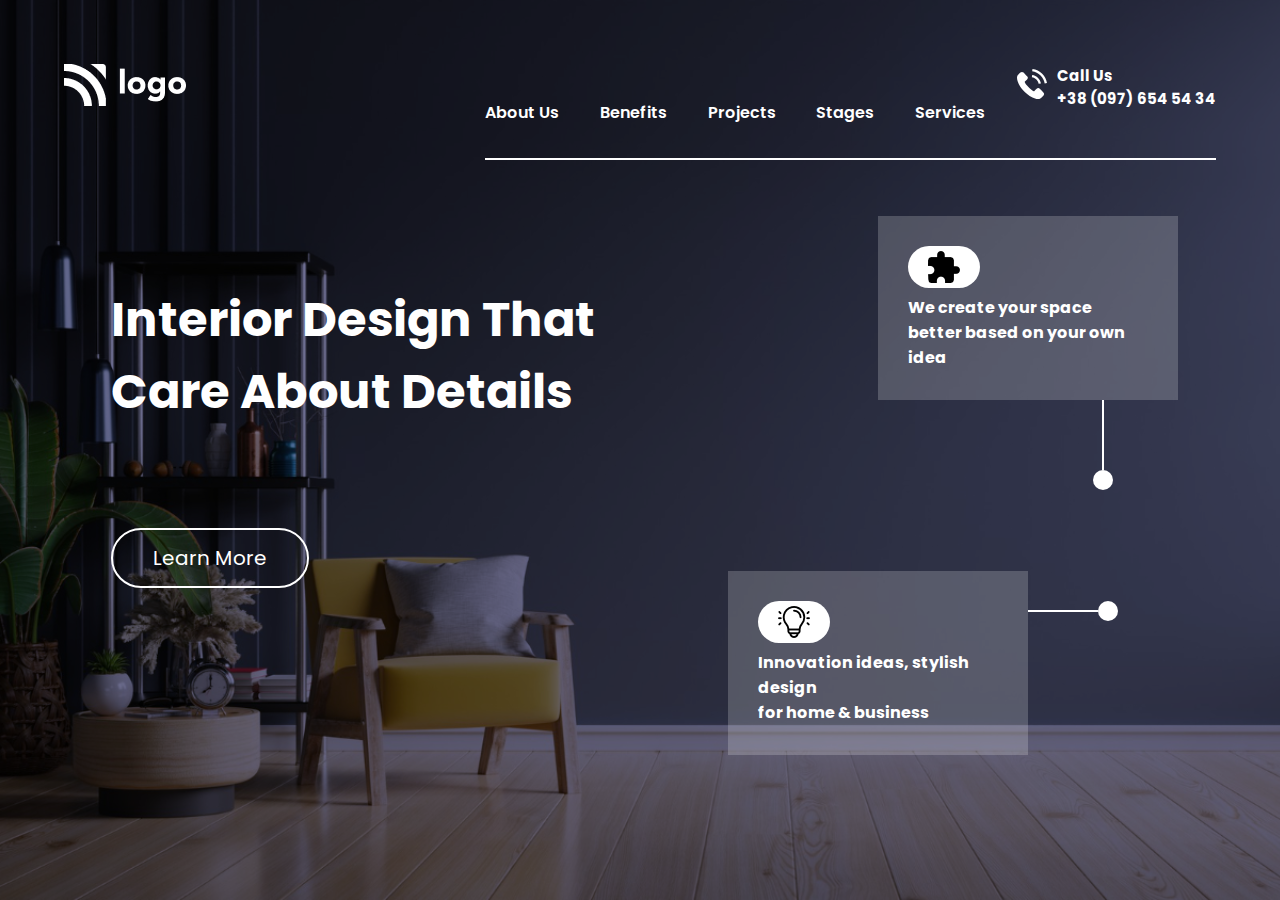
<file: index.html>
<!DOCTYPE html>
<html lang="en">
<head>
    <meta charset="UTF-8">
    <meta http-equiv="X-UA-Compatible" content="IE=edge">
    <meta name="viewport" content="width=device-width, initial-scale=1.0">
    <link rel="stylesheet" href="./style.css">
    <script src="./navbar.js" defer></script>
    <title>Interior Design</title>
</head>
<body>
    <div class="home-page">
        <!-- Nav Bar -->
        <div class="nav-bar">
            <nav>
                <div class="logo">
                    <img src="./assets/Logo.png" alt="company-logo">
                </div>

                <div class="ham-menu" id="ham-menu">
                    <div class="menu-bar"></div>
                    <div class="menu-bar"></div>
                    <div class="menu-bar"></div>
                </div>
                <div class="underline hide" id="underline">
                    <div class="nav-list">
                        <ul class="nav-items">
                            <li class="nav-item">About Us</li>
                            <li class="nav-item">Benefits</li>
                            <li class="nav-item">Projects</li>
                            <li class="nav-item">Stages</li>
                            <li class="nav-item">Services</li>
                        </ul>
                    </div>
                    <div class="contact-info">
                        <div class="contact-logo">
                            <svg version="1.1" xmlns="http://www.w3.org/2000/svg" xmlns:xlink="http://www.w3.org/1999/xlink" x="0px" y="0px"
                            viewBox="0 0 480.56 480.56"  xml:space="preserve">
                                <path d="M365.354,317.9c-15.7-15.5-35.3-15.5-50.9,0c-11.9,11.8-23.8,23.6-35.5,35.6c-3.2,3.3-5.9,4-9.8,1.8
                                    c-7.7-4.2-15.9-7.6-23.3-12.2c-34.5-21.7-63.4-49.6-89-81c-12.7-15.6-24-32.3-31.9-51.1c-1.6-3.8-1.3-6.3,1.8-9.4
                                    c11.9-11.5,23.5-23.3,35.2-35.1c16.3-16.4,16.3-35.6-0.1-52.1c-9.3-9.4-18.6-18.6-27.9-28c-9.6-9.6-19.1-19.3-28.8-28.8
                                    c-15.7-15.3-35.3-15.3-50.9,0.1c-12,11.8-23.5,23.9-35.7,35.5c-11.3,10.7-17,23.8-18.2,39.1c-1.9,24.9,4.2,48.4,12.8,71.3
                                    c17.6,47.4,44.4,89.5,76.9,128.1c43.9,52.2,96.3,93.5,157.6,123.3c27.6,13.4,56.2,23.7,87.3,25.4c21.4,1.2,40-4.2,54.9-20.9
                                    c10.2-11.4,21.7-21.8,32.5-32.7c16-16.2,16.1-35.8,0.2-51.8C403.554,355.9,384.454,336.9,365.354,317.9z" fill="white"/>
                                <path d="M346.254,238.2l36.9-6.3c-5.8-33.9-21.8-64.6-46.1-89c-25.7-25.7-58.2-41.9-94-46.9l-5.2,37.1
                                    c27.7,3.9,52.9,16.4,72.8,36.3C329.454,188.2,341.754,212,346.254,238.2z" fill="white"/>
                                <path d="M403.954,77.8c-42.6-42.6-96.5-69.5-156-77.8l-5.2,37.1c51.4,7.2,98,30.5,134.8,67.2c34.9,34.9,57.8,79,66.1,127.5
                                    l36.9-6.3C470.854,169.3,444.354,118.3,403.954,77.8z" fill="white"/>
                            </svg>
                        </div>
                        <div>
                            <div class="contact-text">
                                <h3> Call Us </h3>
                            </div>
                            <div class="contact-no">
                                <h3>+38 (097) 654 54 34</h3>
                            </div>
                        </div>
                    </div>
                </div>
            </nav>
        </div>
        
        <div class="page-details">
            <div class="details">
                <h1 class="details-text">
                    Interior Design That Care About Details
                </h1>
                <button class="learn-more">Learn More</button>
            </div>
            <div class="features">
                <div class="feature-1 feature">
                    <div class="feature-square">
                        <div class="feature-logo">
                            <img src="./assets/puzzle.png" alt="">
                        </div>
                        <div class="feature-text">
                            <h4>We create your space better based on your own idea</h4>
                        </div>
                    </div>
                    <div class="figure figure-1">
                        <div class="line"></div>
                        <div class="circle"></div>
                    </div>
                </div>
                <div class="feature-2 feature">
                    <div class="feature-square">
                        <div class="feature-logo">
                            <img src="./assets/idea.png" alt="">
                        </div>
                        <div class="feature-text">
                            <h4>Innovation ideas, stylish design <br> for home & business</h4>
                        </div>
                    </div>
                    <div class="figure figure-2">
                        <div class="line"></div>
                        <div class="circle"></div>
                    </div>
                </div>
            </div>
        </div>


    </div>
</body>
</html>
</file>
<file: style.css>
@import url('https://fonts.googleapis.com/css2?family=Poppins:wght@300;400;500;600;700;800;900&display=swap');

html{
    box-sizing: border-box;
}

*, *::before, *::after {
    margin: 0;
    border: 0;
    box-sizing: inherit;
    font-family: "Poppins", sans-serif;
    color: #fff;
}

/* ======================================================= */
/* ========== Home Page ========== */
/* ======================================================= */

.home-page {
    background-image: url("./assets/background-small.jpg");
    background-color: #707094;
    background-blend-mode: multiply;
    background-repeat: no-repeat;
    background-position: 10%;
    background-size: cover;
    padding: 2em 1em;
    min-height: 100vh;
}
@media screen and (min-width: 720px) {
    .home-page {
        padding: 4em;
    }
}


/* =========== Nav Bar ============= */

.nav-bar {
    min-height: 120px;
    position: relative;
}

.ham-menu {
    width: 2.5em;
    position: absolute;
    /* top: 2rem; */
    right: 1rem;
}

@media screen and (min-width: 1024px) {
    .ham-menu {
        display: none;
    }
}

.menu-bar {
    height: 0.3em;
    background-color: #fff;
    margin: 0.3em;
}

.nav-bar>nav {
    display: flex;
    flex-direction: column;
    justify-content: space-between;
}

.underline {
    flex-direction: column;
    justify-content: space-between;
    align-items: center;
    /* width: 70vw; */
    position: relative;
}

.hide {
    display: none;
}

.reveal {
    display: flex;
}

@media screen and (min-width: 1024px) {
    .nav-bar>nav {
        flex-direction: row;
    }
    .underline {
        display: flex;
        flex-direction: row;
    }
}

.underline::after {
    content: "";
    display: block;
    height: 2px;
    width: 100%;
    background-color: #fff;
    position: absolute;
    bottom: 0;
}

.nav-items {
    /* we need to mention the padding explicitly because 
    by default the ul elements are having "padding-inline-start: 40px;"
    To override the above padding we need to explicitly mention the padding */
    padding: 1em 0em;
    width: 500px;
    list-style: none;
    font-weight: 600;
    display: flex;
    flex-direction: column;
    justify-content: space-between;
    align-items: center;
    /* margin-bottom: 50px; */
}

@media screen and (min-width: 1024px) {
    .nav-items {
        flex-direction: row;
    }
}

.contact-info {
    display: flex;
    align-items: center;
    margin-left: 2em;
    margin-bottom: 50px;
}

.contact-logo>svg {
    height: 30px;
    margin-right: 10px;
}

.contact-info h3 {
    font-size: 15px;
    font-weight: 700;
}



/* =========== Page Details ============ */
.page-details {
    /* height: calc(100vh - 220px); */
    display: flex;
    flex-direction: column;
    justify-content: space-around;
}

@media screen and (min-width: 820px) {
    .page-details {
        flex-direction: row;
    }
}

.details-text {
    /* width: 600px; */
    /* font-size: 50px; */
    font-size: 2rem;
    max-width: 600px;
    /* margin: 100px 0px; */
    margin-bottom: 2em;
}

@media screen and (min-width: 820px) {
    .details-text {
        font-size: 3rem;
        margin: 100px 0px;
    }
}

.learn-more {
    font-size: 20px;
    background-color: transparent;
    padding: 0.66em 2em;
    border: 2px solid #fff;
    border-radius: 30px;
}

.features {
    position: relative;
    min-height: 50%;
}

.feature {
    width: 300px;
    background-color: rgba(255, 255, 255, 0.2);
    margin: 2em 0em;
}

.feature-square {
    padding: 30px;
}

.feature-logo>img {
    background-color: #fff;
    padding: 5px 20px;
    border-radius: 22.2px; 
}

.feature-1 {
    /* margin: 30px 0px 100px; */
    position: relative;
}

.feature-2 {
    /* position: absolute; */
    position: relative;
    /* left: -250px; */
    margin: 2em;
}

.figure {
    display: flex;
    align-items: center;
}

.line {
    height: 2px;
    width: 70px;
    background-color: #fff;
}

.circle {
    height:20px;
    width:20px;
    border-radius: 10px;
    background-color: #fff;
}

.figure-1 {
    display: none;
    transform: rotate(90deg);
    position: absolute;
    bottom: -55px;
    right: 30px;
}

.figure-2 {
    display: none;
    position: absolute;
    top: 30px;
    right: -90px;
}

@media screen and (min-width: 820px) {
    .feature-1 {
        left: 20%;
    }

    .feature-2 {
        /* position: absolute; */
        right: 30%;
        bottom: -30%;
    }

    .figure-1, .figure-2 {
        display: flex;
    }
}
</file>
